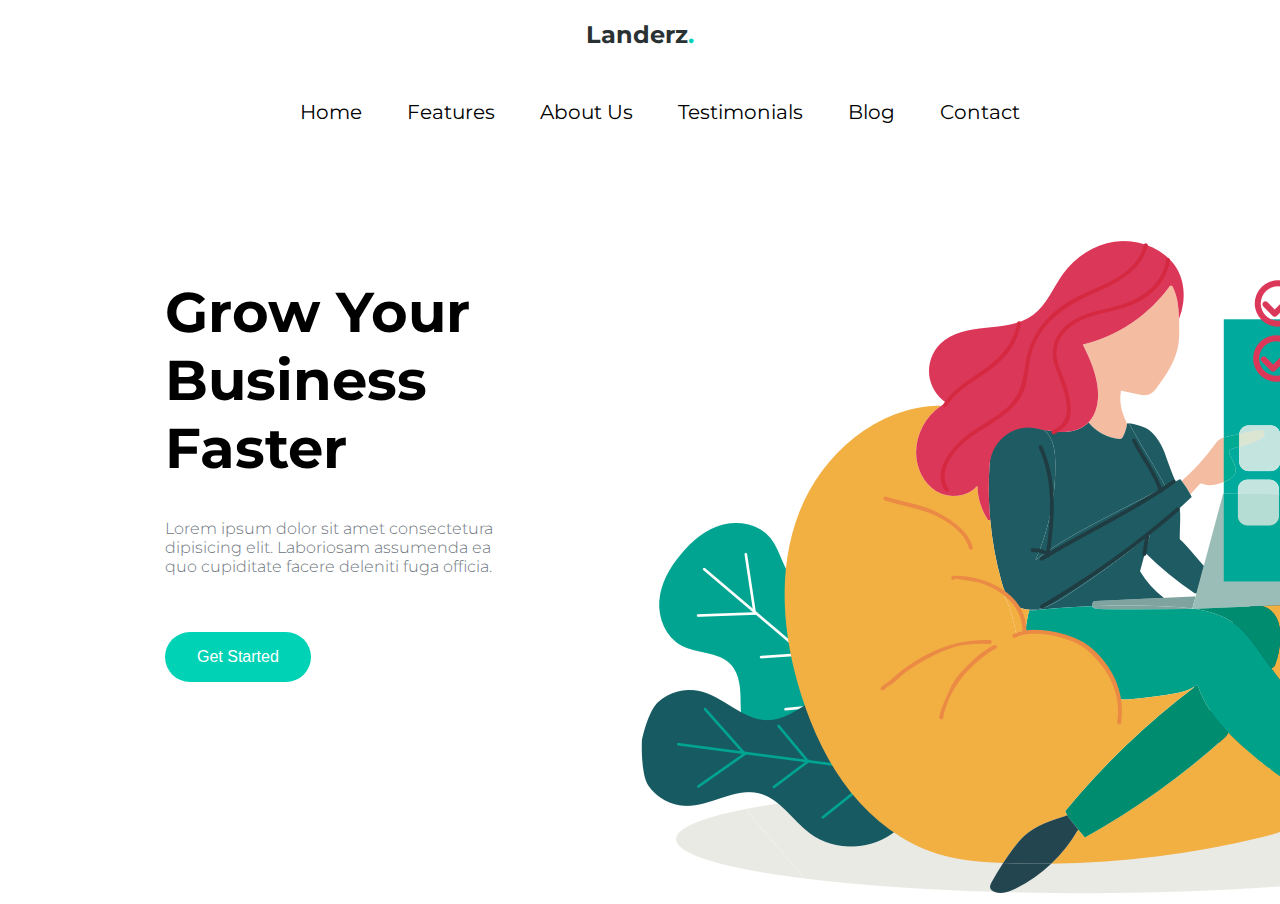
<file: index.html>
<!DOCTYPE html>
<html lang="en">
<head>
    <meta charset="UTF-8"> 
    <title>
        <span class="first">Landerzr></span>.
        <span class="ending">.</span>
    </title>
    <meta name="viewport" content="width=device-width, initial-scale=1.0">
    <meta name="keyword" content="Business, Marke Analysis, User Monitoring, Customer satisfied">
    <meta name="description" content="Grow your business with a customer management system">
    <link rel="stylesheet" href= "assets/css/all.min.css">
    <link rel="stylesheet" href="assets/css/main.css"/>
</head>
<body>
    <header>
        <div class="header">
            <h2>
                <span class="first">Landerz</span><span class="ending">.</span>
            </h2>
        </div>
    </header>
    <!--blocco menu-->
    <nav>
        <div class="sticky">   
            <div class="menu">
                <ul class="menu__items">
                    <li><a href="index.html">Home</a></li>
                    <li><a href="Features.html">Features</a></li>
                    <li><a href="About_us.html">About Us</a></li>
                    <li><a href="Testimonials.html">Testimonials</a></li>
                    <li><a href="Blog.html">Blog</a></li>
                    <li><a href="Contact.html">Contact</a></li>
                </ul>
            </div>  
        </div>  
    </nav>
    <!-- blocco content largo 960px-->
    <div class="content"> 
        <div class="sections">
            <div id="section-left">
                <h1>Grow Your<br>Business<br>Faster</h1>
                <p>Lorem ipsum dolor sit amet consectetura<br>dipisicing elit. Laboriosam assumenda ea<br>
                    quo cupiditate facere deleniti fuga officia.</p>
                <button class="button">Get Started</button>
            </div>
            <div id="section-right">
                <img class="copertina" src="assets/img/landing_1.png" alt="donna che legge">
            </div>
        </div>
    </div>
</body>
</file>
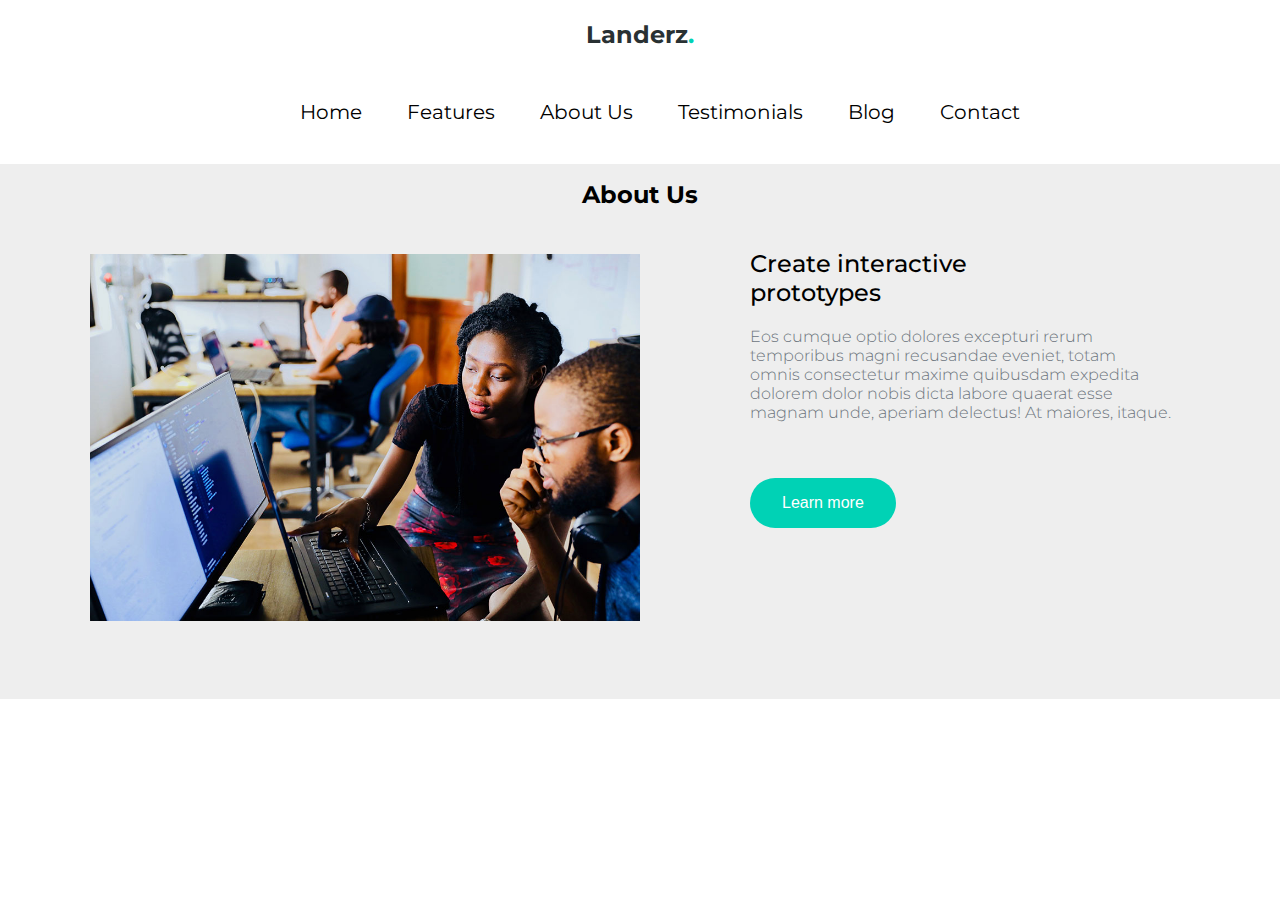
<file: About_us.html>
<!DOCTYPE html>
<html lang="en">
<head>
    <meta charset="UTF-8"> 
    <title>
        <span class="first">Landerzr></span>.
        <span class="ending">.</span>
    </title>
    <meta name="viewport" content="width=device-width, initial-scale=1.0">
    <meta name="keyword" content="eatures">
    <meta name="description" content="Grow your business with a customer management system">
    <link rel="stylesheet" href= "assets/css/all.min.css">
    <link rel="stylesheet" href="assets/css/main.css"/>
</head>
<body>
    <header>
        <div class="header">
            <h2>
                <span class="first">Landerz</span><span class="ending">.</span>
            </h2>
        </div>
    </header>
    <!--blocco menu-->
    <nav>
        <div class="sticky">   
            <div class="menu">
                <ul class="menu__items">
                    <li><a href="index.html">Home</a></li>
                    <li><a href="Features.html">Features</a></li>
                    <li><a href="About_us.html">About Us</a></li>
                    <li><a href="Testimonials.html">Testimonials</a></li>
                    <li><a href="Blog.html">Blog</a></li>
                    <li><a href="Contact.html">Contact</a></li>
                </ul>
            </div>  
        </div>  
    </nav>
    <!--blocco about us largo 1100px-->
    <div id="graybg">
        <div class="blocco_about-us">
        <h2>About Us</h2>
            <div class="sections-uneven">
                <div id="about-us-left">
                    <img class="about" src="assets/img/about_1.jpg" alt="collegues">
                </div>
                <div id="about-us-right">
                    <h2>Create interactive<br> prototypes</h2>
                    <p>Eos cumque optio dolores excepturi rerum<br>
                        temporibus magni recusandae eveniet, totam<br>
                        omnis consectetur maxime quibusdam expedita<br>
                        dolorem dolor nobis dicta labore quaerat esse<br>
                        magnam unde, aperiam delectus! At maiores, itaque.</p>
                    <button class="button">Learn more</button>
                </div>
            </div>
        </div>
    </div>
</body>
</file>
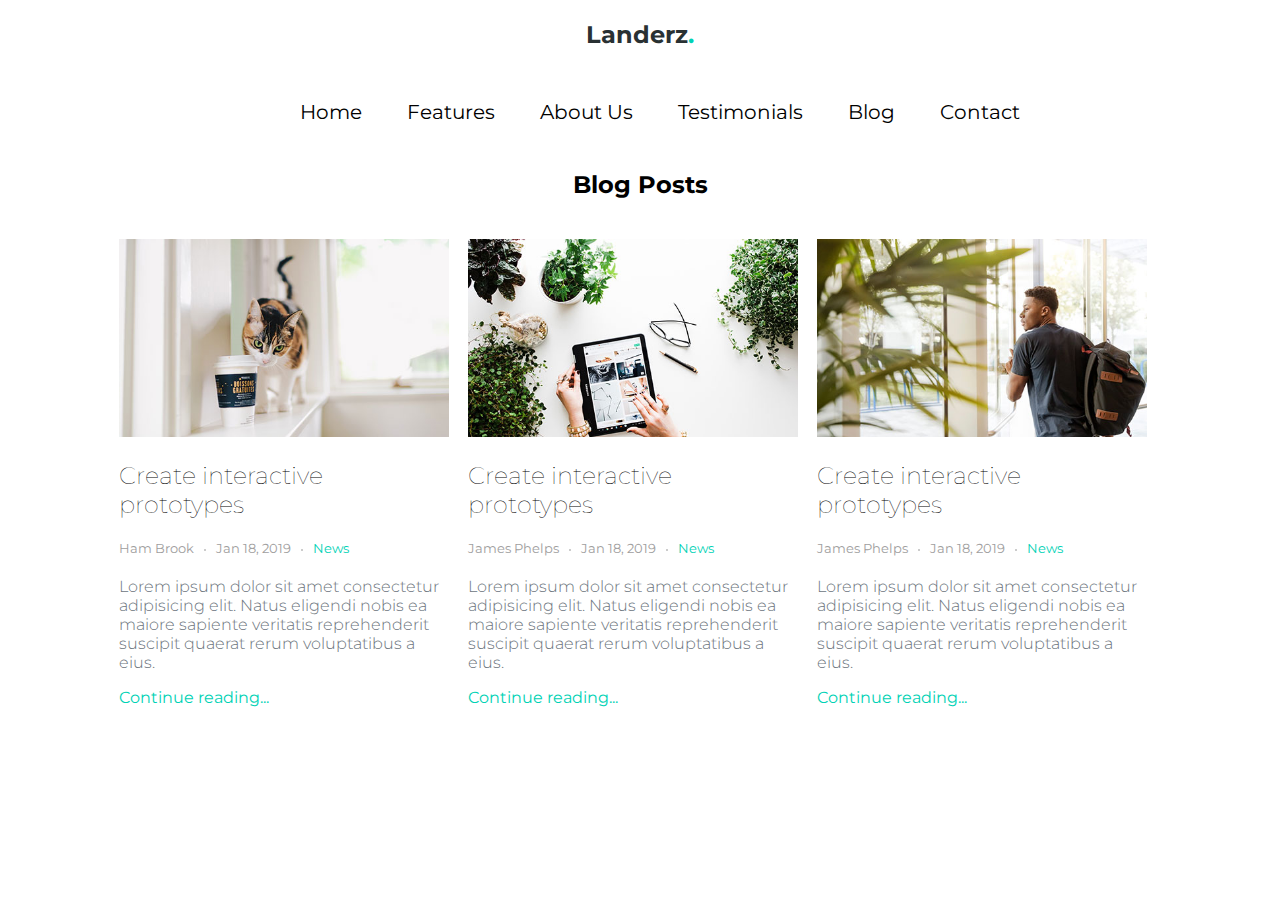
<file: Blog.html>
<!DOCTYPE html>
<html lang="en">
<head>
    <meta charset="UTF-8"> 
    <title>
        <span class="first">Landerzr></span>.
        <span class="ending">.</span>
    </title>
    <meta name="viewport" content="width=device-width, initial-scale=1.0">
    <meta name="keyword" content="eatures">
    <meta name="description" content="Grow your business with a customer management system">
    <link rel="stylesheet" href= "assets/css/all.min.css">
    <link rel="stylesheet" href="assets/css/main.css"/>
</head>
<body>
    <header>
        <div class="header">
            <h2>
                <span class="first">Landerz</span><span class="ending">.</span>
            </h2>
        </div>
    </header>
    <!--blocco menu-->
    <nav>
        <div class="sticky">   
            <div class="menu">
                <ul class="menu__items">
                    <li><a href="index.html">Home</a></li>
                    <li><a href="Features.html">Features</a></li>
                    <li><a href="About_us.html">About Us</a></li>
                    <li><a href="Testimonials.html">Testimonials</a></li>
                    <li><a href="Blog.html">Blog</a></li>
                    <li><a href="Contact.html">Contact</a></li>
                </ul>
            </div>  
        </div>  
    </nav>
    <!--blocco about us largo 1100px-->
    <div class="blocco_blog">
        <h2>Blog Posts</h2>
        <div class="container_blog">
            <div class="post">
                <img class="img-post" src="assets/img/img_1.jpg" alt="gatto">
                <h2>Create interactive<br> prototypes</h2>
                <div class="post-details">Ham Brook<span class="dot"></span>Jan 18, 2019<span class="dot"></span><a href="#">News</a></div>
                <p>Lorem ipsum dolor sit amet consectetur<br>adipisicing elit. Natus eligendi nobis ea<br> maiore sapiente veritatis reprehenderit<br>suscipit quaerat rerum voluptatibus a eius.</p>
                <div class="in_depth">
                    <span><a href="#" title="Learn more about us">Continue reading...</a></span>
                </div> 
            </div>
            <div class="post">
                <img class="img-post" src="assets/img/img_2.jpg" alt="tablet">
                <h2>Create interactive<br> prototypes</h2>
                <div class="post-details">James Phelps<span class="dot"></span>Jan 18, 2019<span class="dot"></span><a href="#">News</a></div>
                <p>Lorem ipsum dolor sit amet consectetur<br>adipisicing elit. Natus eligendi nobis ea<br> maiore sapiente veritatis reprehenderit<br>suscipit quaerat rerum voluptatibus a eius.</p>
                <div class="in_depth">
                    <span><a href="#" title="Learn more about us">Continue reading...</a></span>
                </div> 
            </div>
            <div class="post">
                <img class="img-post" src="assets/img/img_3.jpg" alt="ragazzo di spalle">
                <h2>Create interactive<br> prototypes</h2>
                <div class="post-details">James Phelps<span class="dot"></span>Jan 18, 2019<span class="dot"></span><a href="#">News</a></div>
                <p>Lorem ipsum dolor sit amet consectetur<br>adipisicing elit. Natus eligendi nobis ea<br> maiore sapiente veritatis reprehenderit<br>suscipit quaerat rerum voluptatibus a eius.</p>
                <div class="in_depth">
                    <span><a href="#" title="Learn more about us">Continue reading...</a></span>
                </div>
            </div>
        </div>
   </div>
</body>
</file>
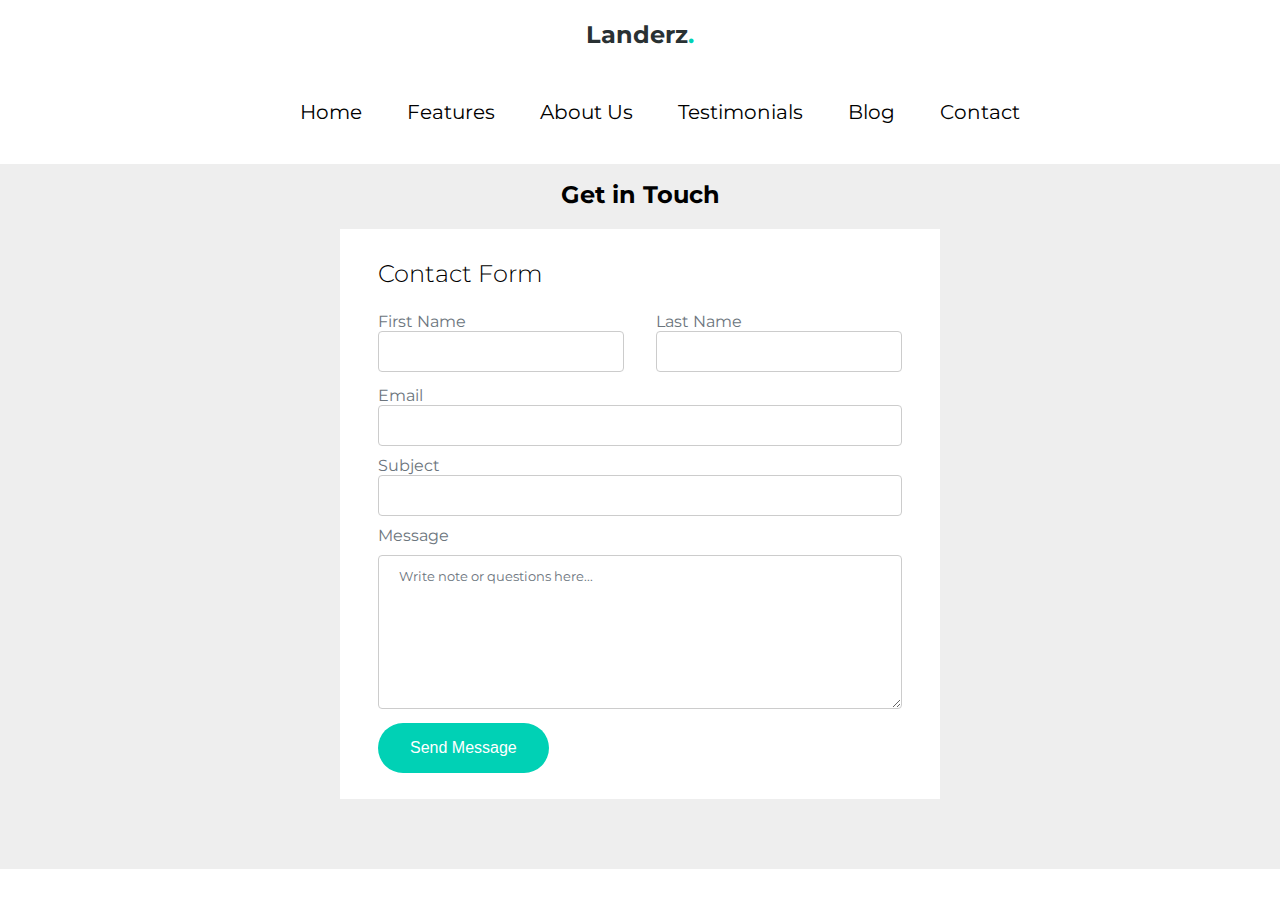
<file: Contact.html>
<!DOCTYPE html>
<html lang="en">
<head>
    <meta charset="UTF-8"> 
    <title>
        <span class="first">Landerzr></span>.
        <span class="ending">.</span>
    </title>
    <meta name="viewport" content="width=device-width, initial-scale=1.0">
    <meta name="keyword" content="eatures">
    <meta name="description" content="Grow your business with a customer management system">
    <link rel="stylesheet" href= "assets/css/all.min.css">
    <link rel="stylesheet" href="assets/css/main.css"/>
</head>
<body>
    <header>
        <div class="header">
            <h2>
                <span class="first">Landerz</span><span class="ending">.</span>
            </h2>
        </div>
    </header>
    <!--blocco menu-->
    <nav>
        <div class="sticky">   
            <div class="menu">
                <ul class="menu__items">
                    <li><a href="index.html">Home</a></li>
                    <li><a href="Features.html">Features</a></li>
                    <li><a href="About_us.html">About Us</a></li>
                    <li><a href="Testimonials.html">Testimonials</a></li>
                    <li><a href="Blog.html">Blog</a></li>
                    <li><a href="Contact.html">Contact</a></li>
                </ul>
            </div>  
        </div>  
    </nav>
    <!-- blocco content largo 700px-->
   <div id="graybg">
        <div class="blocco_contact">
        <h2>Get in Touch</h2>
            <div class="form_container">
                <form action="/action-page.php" method="GET" oninput="x.value=parseInt(a.value)+parseInt(b.value)">
                    <fieldset class="fildset">
                        <!-- Nome e cognome (input text) -->
                        <p>Contact Form</p>
                        <div class="data">
                            <div class="row_group">
                                <div id="group1">
                                    <label for="fname">First Name</label><br>
                                    <input type="text" id="fname" name="nome">
                                </div>
                                <div id="group2">
                                    <label for="lname">Last Name</label><br>
                                    <input type="text" id="lname" name="cognome">
                                </div>  
                            </div>
                        <!-- Email (input text) -->
                        <label for="email">Email</label><br>
                        <input type="text" id="email" name="mail">
                        <!-- Subject (input text) -->
                        <label for="subject">Subject</label><br>
                        <input type="text" id="subject" name="sj">
                        <!-- Message (input text) -->
                        <label for="msg">Message</label><br>
                        <textarea class="msgbox" id="msg" rows="8" cols="20" name="message">Write note or questions here...</textarea>
                        <!-- button (input submit) -->
                        <input type="submit" value="Send Message">
                        </div>
                    </fieldset>
                </form>  
            </div>
        </div>
    </div>
</body>
</file>
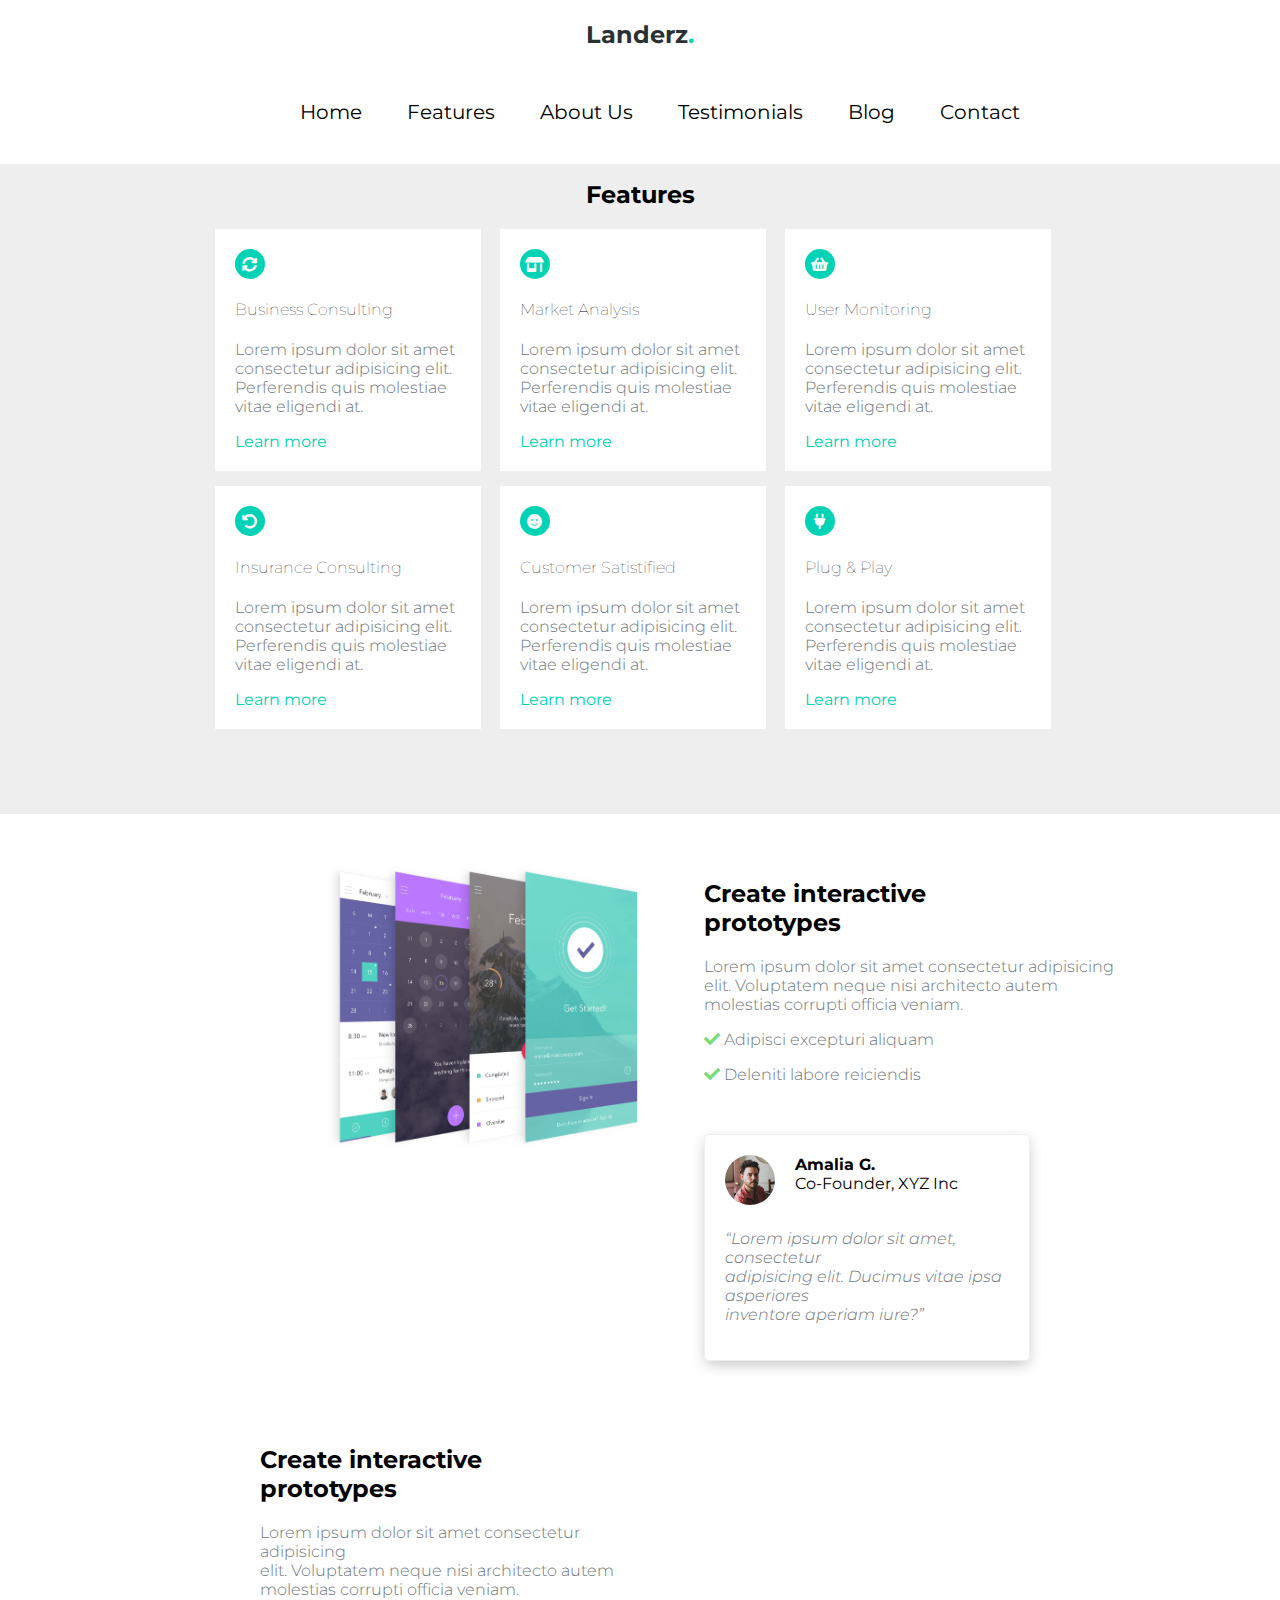
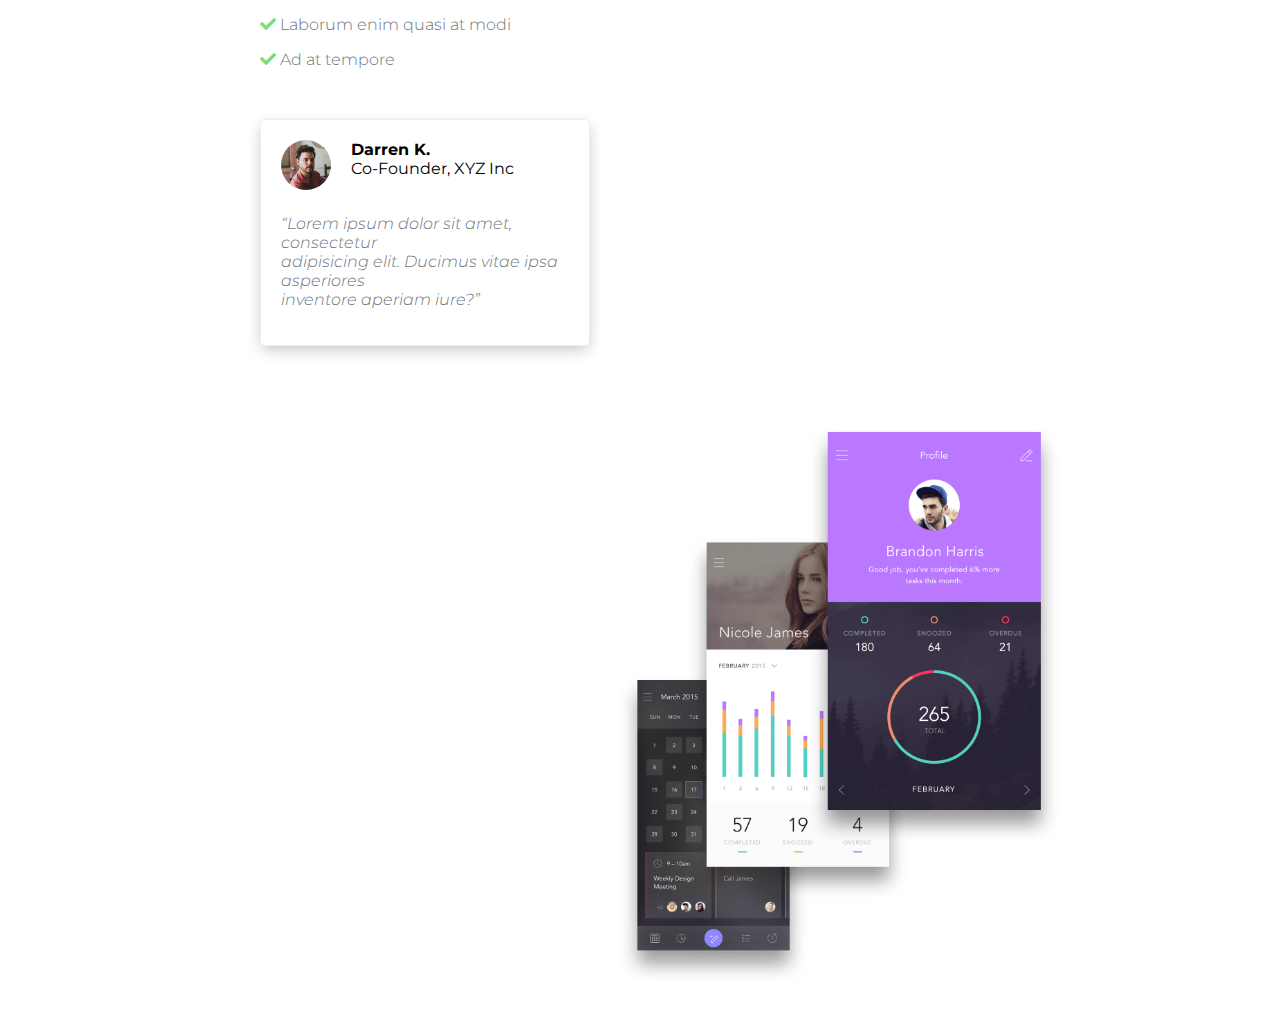
<file: Features.html>
<!DOCTYPE html>
<html lang="en">
<head>
    <meta charset="UTF-8"> 
    <title>
        <span class="first">Landerzr</span>.
        <span class="ending">.</span>
    </title>
    <meta name="viewport" content="width=device-width, initial-scale=1.0">
    <meta name="keyword" content="eatures">
    <meta name="description" content="Grow your business with a customer management system">
    <link rel="stylesheet" href="https://fonts.googleapis.com/css2?family=Montserrat&display=swap">
    <link rel="stylesheet" href="assets/css/all.min.css">
    <link rel="stylesheet" href="assets/css/main.css"/>

</head>
<body>
    <header>
        <div class="header">
            <h2>
                <span class="first">Landerz</span><span class="ending">.</span>
            </h2>
        </div>
    </header>
    <!--blocco menu-->
    <nav>
        <div class="sticky">   
            <div class="menu">
                <ul class="menu__items">
                    <li><a href="index.html">Home</a></li>
                    <li><a href="Features.html">Features</a></li>
                    <li><a href="About_us.html">About Us</a></li>
                    <li><a href="Testimonials.html">Testimonials</a></li>
                    <li><a href="Blog.html">Blog</a></li>
                    <li><a href="Contact.html">Contact</a></li>
                </ul>
            </div>  
        </div>  
    </nav>
    <!--primo blocco features sfondo grigio-->
    <div id="graybg">
        <div class="blocco_features">
            <h2> Features</h2>
            <div class="container_features">
                <div class="feature">
                    <i class="fa fa-sync-alt circle-icon" aria-hidden="true"></i>
                    <h4>Business Consulting</h4>
                    <p>Lorem ipsum dolor sit amet consectetur adipisicing elit. Perferendis quis molestiae vitae eligendi at.</p>
                    <div class="in_depth">
                        <span><a href="#" title="Learn more about us">Learn more</a></span>
                    </div> 
                </div>
                <div class="feature">
                    <i class="fa fa-store-alt circle-icon" aria-hidden="true"></i>
                    <h4>Market Analysis</h4>
                    <p>Lorem ipsum dolor sit amet consectetur adipisicing elit. Perferendis quis molestiae vitae eligendi at.</p>
                    <div class="in_depth">
                        <span><a href="#" title="Learn more about us">Learn more</a></span>
                    </div> 
                </div>
                <div class="feature">
                    <i class="fa fa-shopping-basket circle-icon" aria-hidden="true"></i>
                    <h4>User Monitoring</h4>
                    <p>Lorem ipsum dolor sit amet consectetur adipisicing elit. Perferendis quis molestiae vitae eligendi at.</p>
                    <div class="in_depth">
                        <span><a href="#" title="Learn more about us">Learn more</a></span>
                    </div> 
                </div>
                <div class="feature">
                    <i class="fa fa-undo-alt circle-icon" aria-hidden="true"></i>
                    <h4>Insurance Consulting</h4>
                    <p>Lorem ipsum dolor sit amet consectetur adipisicing elit. Perferendis quis molestiae vitae eligendi at.</p>
                    <div class="in_depth">
                        <span><a href="#" title="Learn more about us">Learn more</a></span>
                    </div>
                </div>
                <div class="feature">
                    <i class="fa fa-smile circle-icon" aria-hidden="true"></i>
                    <h4>Customer Satistified</h4>
                    <p>Lorem ipsum dolor sit amet consectetur adipisicing elit. Perferendis quis molestiae vitae eligendi at.</p>
                    <div class="in_depth">
                        <span><a href="#" title="Learn more about us">Learn more</a></span>
                    </div> 
                </div>
                <div class="feature">
                    <i class="fa fa-plug circle-icon" aria-hidden="true"></i>
                    <h4>Plug & Play</h4>
                    <p>Lorem ipsum dolor sit amet consectetur adipisicing elit. Perferendis quis molestiae vitae eligendi at.</p>
                    <div class="in_depth">
                        <span><a href="#" title="Learn more about us">Learn more</a></span>
                    </div> 
                </div>
            </div>
        </div>
    </div>
    <!--secondo blocco features sfondo bianco-->
    <div id="whitebackground">
        <div class="sections-uneven">
            <div id="section-left-uneven">
                <img class="device" src="assets/img/do_ui_kit_download_cta_floating_devices-2x.png" alt="device">
            </div>
            <div id="section-right-uneven">
                <h2>Create interactive<br>prototypes</h2>
                <p>Lorem ipsum dolor sit amet consectetur adipisicing <br>elit. Voluptatem neque nisi architecto autem<br>
                molestias corrupti officia veniam.</p>
                <p><i class="fas fa-check"></i> Adipisci excepturi aliquam</p>
                <p><i class="fas fa-check"></i> Deleniti labore reiciendis</p>
                <div class="box-person1">
                    <div class="flex-container">
                        <div class="box-img">
                            <img src="assets/img/person_4.jpg" class="person4 img-fluid" alt="founder">
                        </div>
                        <div class="black-text">
                            <strong class="font-weight-bold"> Amalia G.</strong><br>
                            <span>Co-Founder, XYZ Inc</span>
                    </div>
                </div>
                    <div class="quotes">
                        <p>“Lorem ipsum dolor sit amet, consectetur<br>
                            adipisicing elit. Ducimus vitae ipsa asperiores<br>inventore aperiam iure?”</p>
                    </div>
                </div>
            </div>
        </div>
        <!--terzo blocco features sfondo bianco-->
        <div class="sections-uneven">
            <div id="section-left-uneven1">
                <h2>Create interactive<br>prototypes</h2>
                <p>Lorem ipsum dolor sit amet consectetur adipisicing<br>elit. Voluptatem neque nisi architecto autem<br>
                    molestias corrupti officia veniam.</p>
                <p><i class="fas fa-check"></i> Laborum enim quasi at modi</p>
                <p><i class="fas fa-check"></i> Ad at tempore</p>
                <div class="box-person4">
                    <div class="flex-container">
                        <div class="box-img">
                            <img src="assets/img/person_4.jpg" class="person4 img-fluid" alt="founder">
                        </div>
                        <div class="black-text">
                            <strong class="font-weight-bold"> Darren K.</strong><br>
                            <span>Co-Founder, XYZ Inc</span>
                    </div>
                </div>
                    <div class="quotes">
                        <p>“Lorem ipsum dolor sit amet, consectetur<br>
                            adipisicing elit. Ducimus vitae ipsa asperiores <br> inventore aperiam iure?”</p>
                    </div>
                </div>
            </div>
            <div id="section-right-uneven1">
                <img class="devices" src="assets/img/do_ui_kit_hero_floating_devices-2x.png" alt="devices">
            </div>
        </div>
    </div>
</body>
</file>
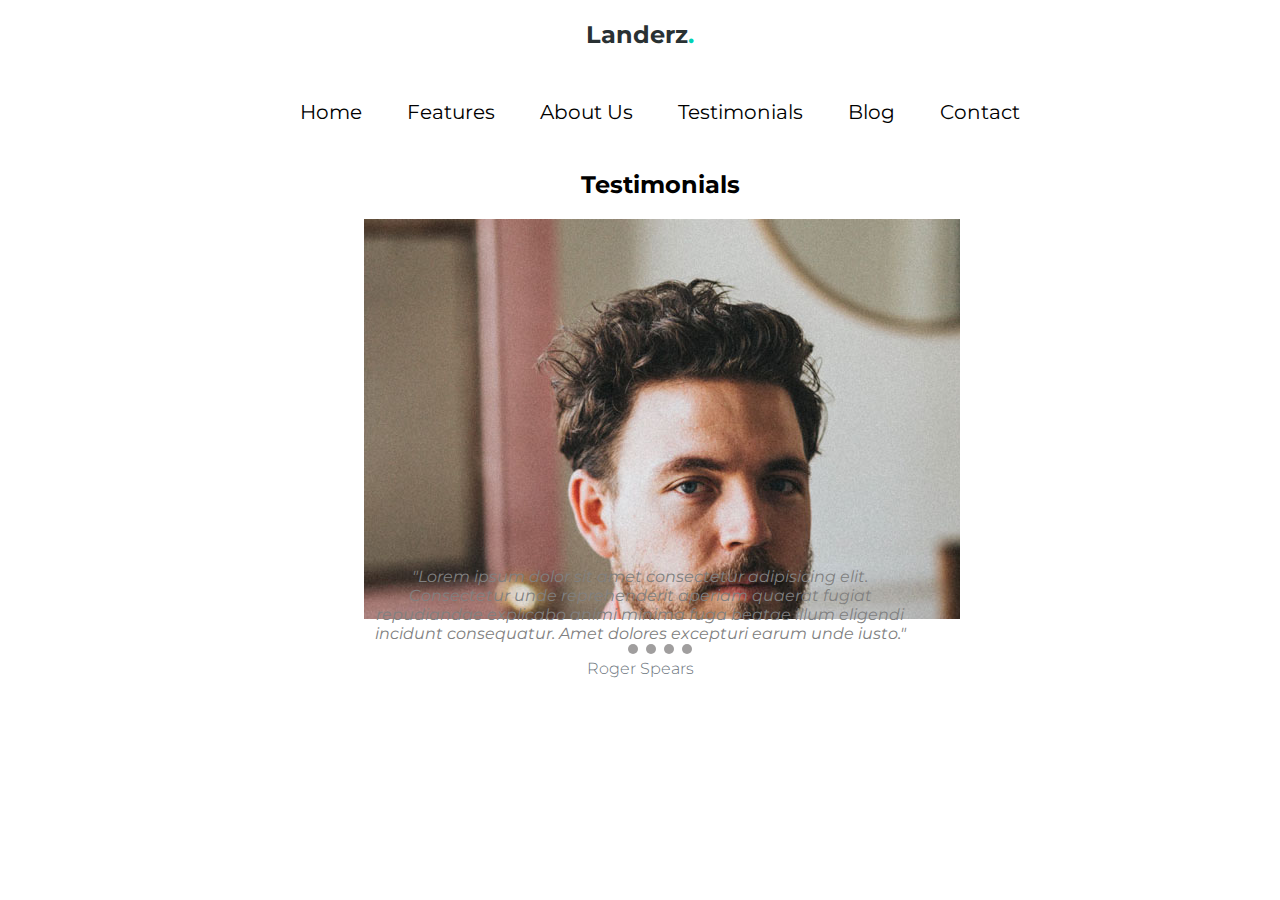
<file: Testimonials.html>
<!DOCTYPE html>
<html lang="en">
<head>
    <meta charset="UTF-8"> 
    <title>
        <span class="first">Landerzr></span>.
        <span class="ending">.</span>
    </title>
    <meta name="viewport" content="width=device-width, initial-scale=1.0">
    <meta name="keyword" content="eatures">
    <meta name="description" content="Grow your business with a customer management system">
    <link rel="stylesheet" href= "assets/css/all.min.css">
    <link rel="stylesheet" href="assets/css/main.css"/>
</head>
<body>
    <header>
        <div class="header">
            <h2>
                <span class="first">Landerz</span><span class="ending">.</span>
            </h2>
        </div>
    </header>
    <!--blocco menu-->
    <nav>
        <div class="sticky">   
            <div class="menu">
                <ul class="menu__items">
                    <li><a href="index.html">Home</a></li>
                    <li><a href="Features.html">Features</a></li>
                    <li><a href="About_us.html">About Us</a></li>
                    <li><a href="Testimonials.html">Testimonials</a></li>
                    <li><a href="Blog.html">Blog</a></li>
                    <li><a href="Contact.html">Contact</a></li>
                </ul>
            </div>  
        </div>  
    </nav>
    <!-- blocco content largo 800px-->
    <div class="blocco_testimonials">
        <h2>Testimonials</h2>
        <div class="slider-container">
            <span id="slider-image-1"></span>
            <span id="slider-image-2"></span>
            <span id="slider-image-3"></span>
            <span id="slider-image-4"></span>
            <div class="image-container">
                <img src="assets/img/person_4.jpg" class="slider-image" alt="first testimonil"/>
                <img src="assets/img/person_4.jpg" class="slider-image" alt="second testimonil"/>
                <img src="assets/img/person_4.jpg" class="slider-image" alt="third testimonil"/>
                <img src="assets/img/person_4.jpg" class="slider-image" alt="fourth testimonil"/>
            </div>
            <div class="centered">
                <div class="quotes">
                "Lorem ipsum dolor sit amet consectetur adipisicing elit.<br> Consectetur unde 
                reprehenderit aperiam quaerat fugiat <br> repudiandae explicabo animi
                minima fuga beatae illum eligendi <br> incidunt consequatur. 
                Amet dolores excepturi earum unde iusto."
                </div>
                <p>Roger Spears</p>
            </div>
        </div>
            <div class="button-container">
                <a href="#slider-image-1" class="slider-change"></a>
                <a href="#slider-image-2" class="slider-change"></a>
                <a href="#slider-image-3" class="slider-change"></a>
                <a href="#slider-image-4" class="slider-change"></a>
            </div>
    </div>
</body>
</file>
<file: assets/css/main.css>
@import url('https://fonts.googleapis.com/css2?family=Montserrat&display=swap');

* {
box-sizing: border-box;
}
 
 
body {
margin: 0px;
font-family: 'Montserrat', sans-serif;     
}
 
.first {
color: #293133;
}

.ending {
color:#00d2b5;
}
 
nav {
position:fixed;
top:60px;
width:100%;
}
 
nav .menu {
text-align:center;
background-color: white;
}
 
nav .menu .menu__items, .menu__items li {
display:inline-block;
vertical-align:middle;
}
 
.menu__items li {
list-style: none;
padding:20px;
}
 
.menu__items li a {
color: black;
text-decoration: none;
font-weight:normal;
}

.menu__items li a:hover {
color:#00d2b5 ;
}
 
div.sticky {
position: sticky;
top: 0;
background-color: white;
font-size: 20px;
}
 
.header {
background-color: white;
width: 100%;
position: fixed;
top: 0px;
text-align: center;
padding-bottom: 20px;
}
 
 
.content {
max-width:950px;
margin:0 auto;
margin-top:70px;
}
 
.sections {
display: inline-block;
width:100%;
margin-top: 170px;
}

.sections-uneven {
display: inline-block;
width:100%;
}


.sections > #section-left {
float: left;
width: 50%;
}

.sections > #section-right {
float: right;
width: 50%;
}

 
h1 {
font-size: 3.5rem;
font-weight: bolder;
}

p {
color: #6c757d;
font-size: 1rem;
font-weight: 300;
}

h2 {
text-align: center;
font-weight: bolder;
}

.quotes {
font-style: italic;
}

.font-weight-bold {
font-weight: 700;
}
 
.copertina {
height: auto;
}
 
 
.button {
margin-top: 40px;
border: none;
border-radius: 40px;
background-color:#00d2b5;
color: white;
padding: 16px 32px;
text-align: left;
text-decoration: none;
display: inline-block;
font-size: 16px;
cursor: pointer;
transition-duration: 0.4s;
}
 
.button:hover {
background-color: grey; 
color: white;
border: none;
}
 
.blocco_features {
max-width:950px;
margin: 0 auto;
margin-top: 170px;
}

.blocco_about-us {
max-width: 1100px;
margin: 0 auto;
margin-top: 170px;
}

.blocco_testimonials {
max-width: 800px;
margin: 0 auto; 
margin-top: 170px; 
padding-left: 40px;
}

.blocco_blog {
max-width: 1100px;
margin: 0 auto;
margin-top: 170px;
}

.container_blog h2 {
font-weight: lighter;
}


#graybg {
background-color:#EEEEEE;
padding-top: 10px;
padding-bottom: 70px;
}

#whitebackground {
background-color: inherit;
}

.header_gray {
margin-top: 150px;
text-align: center;
}

.container_features {
text-align: center;
}

.feature h4 {
font-weight: lighter;
}
  

.feature {
display: inline-block;
width: 28%;
margin-bottom: 15px;
margin-right: 15px;
padding: 20px;
background-color: white;
text-align: left;
}

.feature .fa {
font-size: 15px;
}

.fa {
color: white;
}

.container_s {
margin-top: 45px;
margin-bottom: 20px;
width: 100%;
margin-left: 75px;
}
 
.circle-icon {
background:#00d2b5;
width: 30px;
height: 30px;
border-radius: 50%;
text-align: center;
line-height: 5px;
vertical-align: middle;
padding-top: 13px;
}

.in_depth a {
font-weight:normal;
text-decoration: none;
color: #00d2b5;
}

.device {
height: auto;
width: 100%;
}

.devices {
height: auto;
width: 100%;
}

.sections-uneven > #section-left-uneven {
margin-top: 20px;
float: left;
width: 55%;
padding-left: 250px;
}

.sections-uneven > #section-right-uneven {
float: right;
width: 45%;
margin-top: 45px;
}


.sections-uneven > #section-left-uneven1 {
margin-top: 60px;
float: left;
width: 50%;
padding-left: 260px;
}

.sections-uneven > #section-right-uneven1 {
float: right;
width: 40%;
margin-top: 45px;
margin-right: 150px;
}

.sections-uneven > #about-us-left {
float: left;
width: 50%;   
margin-top: 25px;
}

.sections-uneven > #about-us-right {
float:right;
width: 40%;
}

#about-us-right h2 {
text-align: left;
font-weight: 500;
}

.about {
height: auto;
width: 100%;
}


#section-right-uneven h2 {
text-align: left;
}

#section-left-uneven1 h2 {
text-align: left ;  
}

.fa-check {
color:#77DD77;   
}

.box-person1 {
margin-top: 50px;
margin-right: 250px;
box-shadow: 0 5px 15px -2px  #c2c1c1;
border-radius: 5px;
padding: 20px;
border: 1px solid #EEEEEE;;
}

.box-person4 {
margin-top: 50px;
margin-right: 50px;
box-shadow: 0 5px 15px -2px #c2c1c1;
border-radius: 5px;
padding: 20px;
border: 1px solid #EEEEEE;
}

.flex-container {
display: flex;
margin-bottom: 1.5rem;
}


.box-img  {
text-align:left;
text-size-adjust:100%;
}

.box-img .person1  {
max-width: 50px
}

.box-img .person4  {
max-width: 50px
}


.person4 {
border-radius: 50%;
vertical-align: middle;
border-style: none;
}

.person1 {
border-radius: 50%;
vertical-align: middle;
border-style: none; 
}

.img-fluid {
height: auto;
}

.black-text {
color: black;
margin-left: 20px;
}

.slider-container {
width: 600px;
height: 400px;
margin-left: auto;
margin-right: auto;
margin-top: 0px;
text-align: center;
overflow: hidden;
}

.image-container {
width: 2680px;
height: 400px;
clear: both;
position: relative;
position: relative;
text-align: center;
color: white;

-webkit-transition: left 2s;
-moz-transition: left 2s;
-o-transition: left 2s;
transition: left 2s

} 

#slider-image-1:target ~ .image-container {
left: -0px;
}

#slider-image-2:target ~ .image-container {
left: -670px;
}

#slider-image-3:target ~ .image-container {
left: -1340px;
}

#slider-image-4:target ~ .image-container {
left: -2010px;
}

.button-container {
text-align: center;
padding-top: 20px;
}

.slider-change {
cursor: pointer;
margin: 0 2px;
display: inline-block;
height: 10px;
width: 10px;
border-radius: 5px;
background-color: #a09e9e;
transition: 0.6s ease;
}

.active,.slider-change:hover {
background-color: #00d2b5;
}

.centered{
position: absolute;
top: 70%;
left: 50%;
transform: translate(-50%, -50%);
color: grey;
}

.container_blog{
max-width:1200px;
margin: 0 auto;
margin-top: 40px;
text-align: center;
}


.post {
display: inline-block;
width: 30%;
margin-bottom: 15px;
margin-right: 15px;
text-align: left;
}

.post p {
text-align: left;
}


.post h2 {
text-align: left;
}

.img-post {
width: 100%
}

.post-details{
font-size: small;
color: #a09e9e;
text-decoration: none;
}

.post-details a {
font-size: small;
color: #00d2b5;
text-decoration: none;
}


.post-details a:hover {
color: #a09e9e ;
}

.dot {
height: 2px;
width: 2px;
background-color: #bbb;
border-radius: 50%;
display: inline-block;
vertical-align: middle;
margin:10px;
}

.blocco_contact {
max-width: 1100px;
margin: 0 auto;
margin-top: 170px;
}

.form_container {
width: 600px;
text-align: left;
margin: 0 auto;
background-color: white;
}

.fildset {
border: none;
margin-left: 10px;
margin-right: 10px;
padding-top: 0.35em;
padding-bottom: 1.625em;
padding-left: 1.75em;
padding-right: 1.75em;
}


.fildset p {
font-size: x-large;
color: black;
}

input[type=text], select {
width: 100%;
padding: 12px 20px;
margin: 10px 0;
display: inline-block;
border: 1px solid #ccc;
border-radius: 4px;
box-sizing: border-box;
}

input[type=text] {
color:  #ccc;
text-align: left;
margin-top: 0px;
}


input[type=msg] {
background-color: #4CAF50;
color: white;
padding: 12px 20px;
border: none;
border-radius: 4px;
cursor: pointer;
}

input[type=submit] {
border: none;
border-radius: 40px;
background-color:hsl(172, 100%, 41%);
color: white;
padding: 16px 32px;
text-align: left;
text-decoration: none;
display: inline-block;
font-size: 16px;
cursor: pointer;
transition-duration: 0.4s;
}

.data {
color: #6c757d;
}

.msgbox {
resize: vertical;
font-family: inherit;
color: #6c757d;
width: 100%;
padding: 12px 20px;
margin: 10px 0;
display: inline-block;
border: 1px solid #ccc;
border-radius: 4px;
box-sizing: border-box;
}

.row_group {
display: inline-block;
width: 100%;
}

.row_group > #group1 {
float: left;
width: 47%;
}

.row_group > #group2 {
float: right;
width: 47%;
}
</file>
